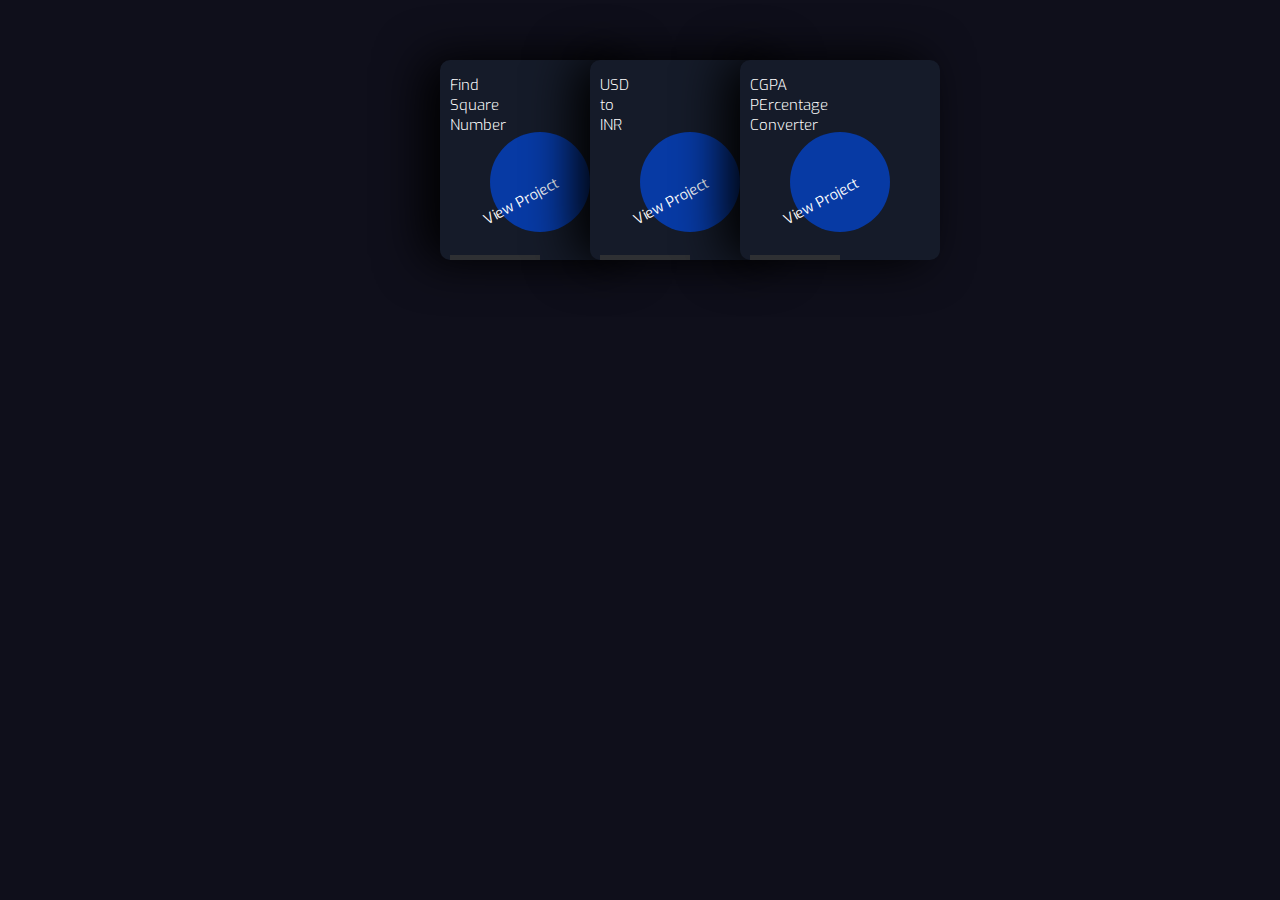
<file: index.html>
<!DOCTYPE html>
<html lang="en">
<head>
    <meta charset="UTF-8">
    <meta http-equiv="X-UA-Compatible" content="IE=edge">
    <meta name="viewport" content="width=device-width, initial-scale=1.0">
    <link rel="stylesheet" href="./style.css">
    <title>jS Minor Projects</title>
</head>
<body>
    <div class="container">
        <div class="card">
            <h3 class="title">Find Square Number</h3>
            <div class="bar">
                <div class="emptybar"></div>
                <div class="filledbar"></div>
            </div>
            <div class="circle">
                <svg version="1.1" xmlns="http://www.w3.org/2000/svg">
                    <circle class="stroke" cx="60" cy="60" r="50" />
                </svg>
                <p><a href="./FindSquareNumber/index.html" target="_blank">View Project</a></p>
            </div>
        </div>
        <div class="card">
            <h3 class="title">USD to INR</h3>
            <div class="bar">
                <div class="emptybar"></div>
                <div class="filledbar"></div>
            </div>
            <div class="circle">
                <svg version="1.1" xmlns="http://www.w3.org/2000/svg">
                    <circle class="stroke" cx="60" cy="60" r="50" />
                </svg>
                <p><a href="./USDtoINRConverter/index.html" target="_blank">View Project</a></p>
            </div>
        </div>
        <div class="card">
            <h3 class="title">CGPA PErcentage Converter</h3>
            <div class="bar">
                <div class="emptybar"></div>
                <div class="filledbar"></div>
            </div>
            <div class="circle">
                <svg version="1.1" xmlns="http://www.w3.org/2000/svg">
                    <circle class="stroke" cx="60" cy="60" r="50" />
                </svg>
                <p><a href="./CGPAPercentageConverter/index.html" target="_blank">View Project</a></p>
            </div>
        </div>
    </div>
</body>
</html>
</file>
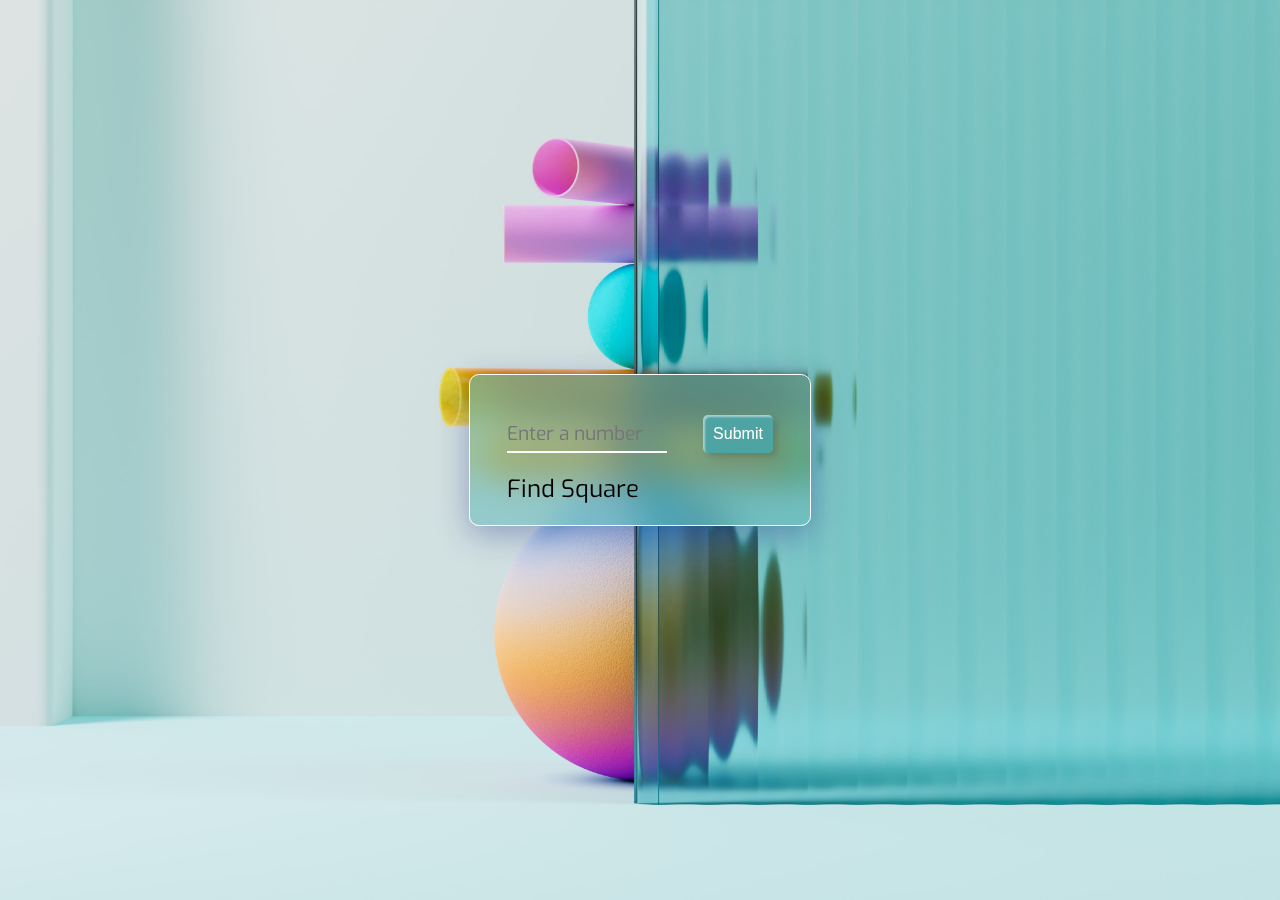
<file: FindSquareNumber/index.html>
<!DOCTYPE html>
<html lang="en">

<head>
    <meta charset="UTF-8">
    <meta http-equiv="X-UA-Compatible" content="IE=edge">
    <meta name="viewport" content="width=device-width, initial-scale=1.0">
    <link rel="stylesheet" href="./style.css">
    <title>Find Square Number</title>
</head>

<body>
    <div class="square__numberContainer">
        <div class="square__number">
            <div class="square__numberInput">
                <input type="number" name="number" id="SquareNumber" class="input square__Number-input"
                    placeholder="Enter a number">
                <button class="btn square__number-btn" onclick="squareNum()">Submit</button>
            </div>
            <p class="square__number-text" id="result"> Find Square </p>
        </div>
    </div>
    
    <script src="./script.js"></script>
</body>

</html>
</file>
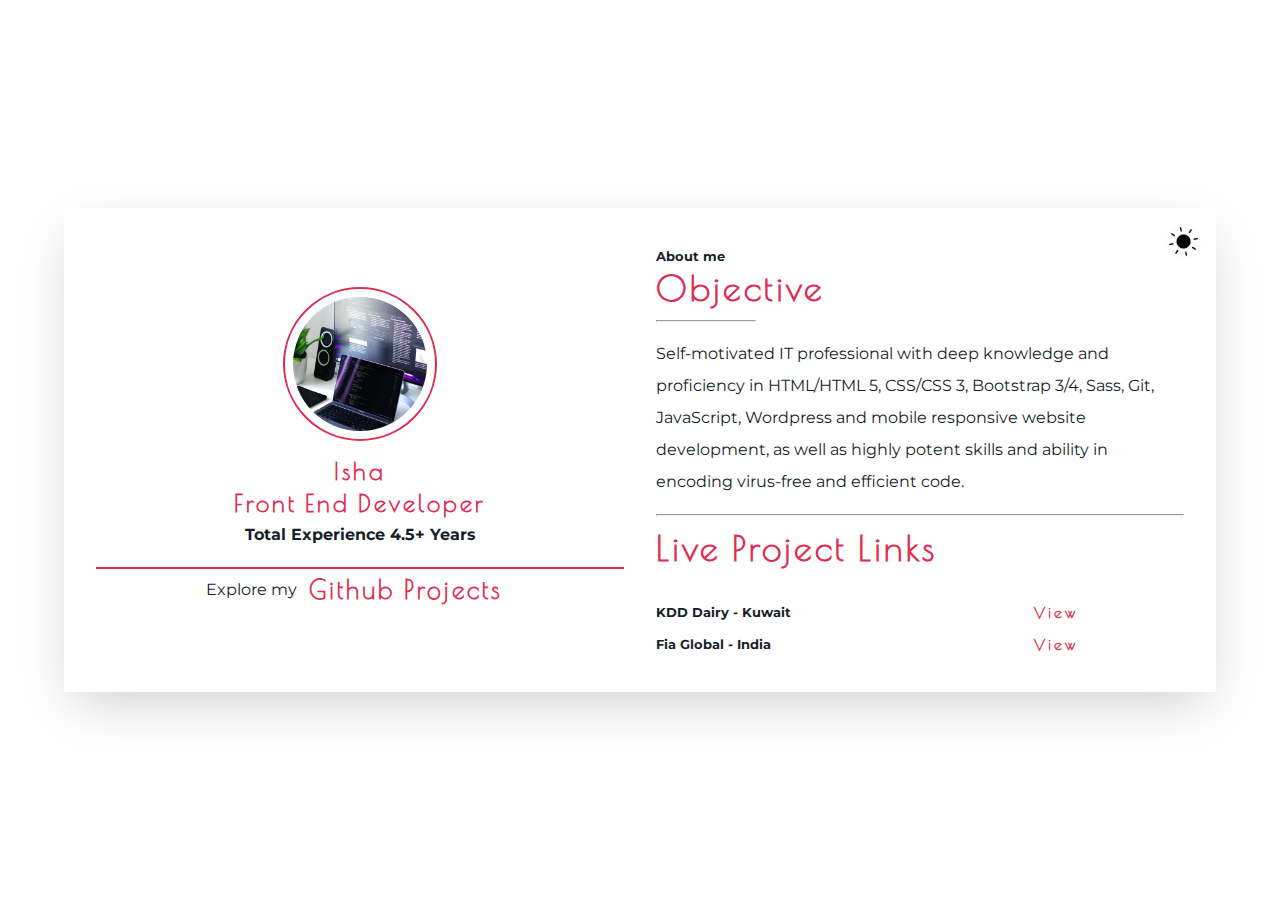
<file: simplePortfolio/index.html>
<!DOCTYPE html>
<html lang="en">
<head>
    <meta charset="UTF-8">
    <meta http-equiv="X-UA-Compatible" content="IE=edge">
    <meta name="viewport" content="width=device-width, initial-scale=1.0">
    <title>Isha - Front End Developer</title>
    <link rel="stylesheet" href="./style.css">
</head>
<body>
    <div class="portfolio__div">
        <div class="portfolio__container">
            <!--! row start -->
            <div class="portfolio__row">
                <!-- dark theme change  -->
                <img src="./dt.gif" alt="" id="icon" width="20px" height="20px">
                <!-- 1st col start  -->
                <div class="portfolio__col mainInfo">
                    <img src="./image.jpg" alt="Pic" class="portfolio__col-pic">
                    <h2 class="portfolio__col-name">Isha</h2>
                    <h2 class="portfolio__col-designation">Front End Developer</h2>
                    <h4 class="portfolio_col-experience">Total Experience 4.5+ Years</h4>
                    <p class="portfolio_col-links"> Explore my
                        <a href="https://isha918.github.io/jsProjects/" target="_blank">Github Projects</a>
                    </p>
                </div>
                <!-- 2nd col start  -->
                <div class="portfolio__col detailsInfo">
                    <div class="portfolio__colAbout">
                        <h5>About me</h5>
                        <h2 style="font-size:2.2rem">Objective</h2>
                        <hr style="width:100px;">
                        <p>Self-motivated IT professional with deep knowledge and proficiency in HTML/HTML 5, CSS/CSS 3, Bootstrap 3/4, Sass, Git, JavaScript, Wordpress and mobile responsive website development, as well as highly potent skills and ability in encoding virus-free and efficient code.</p>
                    </div>
                    <hr>
                    <div class="portfolio__colProjects">
                        <h2 style="font-size:2.2rem">Live Project Links</h2><br>
                        <section class="portfolio__colProjectItem">
                            <h5>KDD Dairy - Kuwait</h5>
                            <a href="https://test.kddc.com/" target="_blank">View</a>
                        </section>
                        <section class="portfolio__colProjectItem">
                            <h5>Fia Global - India</h5>
                            <a href="https://fiaglobal.com/" target="_blank">View</a>
                        </section>
                    </div>
                </div>
            </div>
            <!--! row end -->
        </div>
    </div>
    <script src="./script.js"></script>
</body>
</html>
</file>
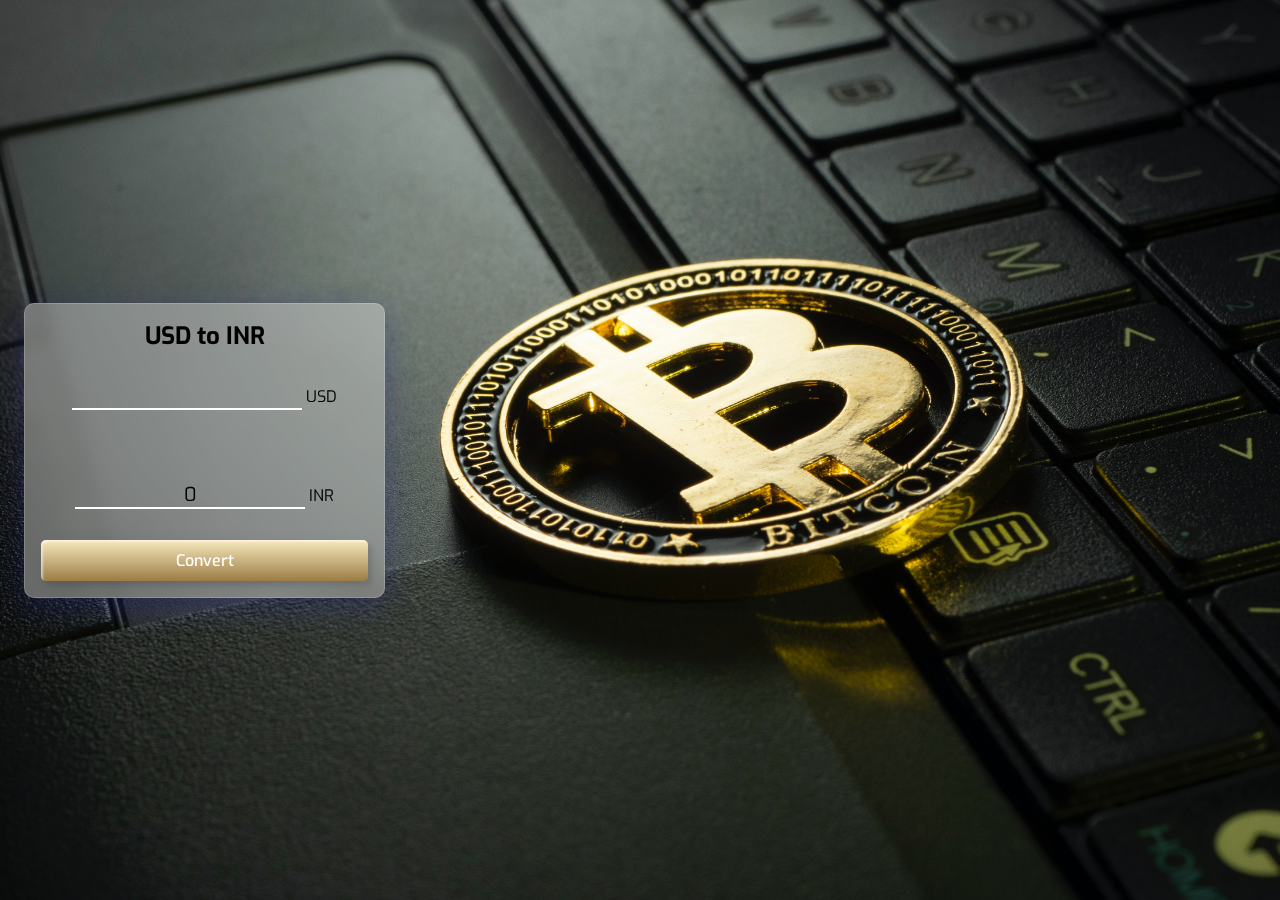
<file: USDtoINRConverter/index.html>
<!DOCTYPE html>
<html lang="en">
<head>
    <meta charset="UTF-8">
    <meta http-equiv="X-UA-Compatible" content="IE=edge">
    <meta name="viewport" content="width=device-width, initial-scale=1.0">
    <link rel="stylesheet" href="./style.css">
    <title>USD to INR Converter</title>
</head>
<body>
    <div class="currencyChange__container">
        <div class="currencyChange__wrapper">
            <h2 class="currencyChange__wrapper-heading">USD to INR</h2>
            <div class="currencyChange__row">
                <div class="currencyChange__box">
                    <input type="number" id="usdCurrency"> USD
                    <!-- <h4>USD</h4> -->
                </div><br><br>
                <!-- <h2>To</h2> -->
                <div class="currencyChange__box">
                    <input type="number" id="inrCurrency" disabled> INR
                    <!-- <h4>INR</h4> -->
                </div>
            </div>
            <button class="btn currencyChange__wrapper-btn" onclick="convertCurrency()"><span>Convert</span></button>
        </div>
    </div>
    <script src="./script.js"></script>
</body>
</html>
</file>
<file: style.css>
@import url('https://fonts.googleapis.com/css?family=Exo:400,700');
* {
  padding: 0;
  margin: 0;
  box-sizing: border-box;
}
body {
  background-color: #0f0f1b;
  font-family: 'Exo', sans-serif;
}

.container {
  position: absolute;
  height: 220px;
  width: 600px;
  top: 60px;
  left: calc(50% - 200px);
  display: flex;
}

.card {
  display: flex;
  height: 200px;
  width: 200px;
  background-color: #151b29;
  border-radius: 10px;
  box-shadow: -1rem 0 3rem #000;
  transition: 0.4s ease-out;
  position: relative;
  left: 0px;
  background-size: contain;
  background-position: center;
}

.card:not(:first-child) {
  margin-left: -50px;
}

.card:hover {
  transform: translateY(-20px);
  transition: 0.4s ease-out;
}

.card:hover~.card {
  position: relative;
  left: 50px;
  transition: 0.4s ease-out;
}

.title {
  color: white;
  font-weight: 300;
  position: absolute;
  left: 10px;
  top: 15px;
  width: min-content;
  font-size: 15px;
}

.bar {
  position: absolute;
  /* top: 48px; */
  left: 10px;
  height: 5px;
  width: 90px;
  bottom: 0;
}

.emptybar {
  background-color: #2e3033;
  width: 100%;
  height: 100%;
}

.filledbar {
  position: absolute;
  top: 0px;
  z-index: 3;
  width: 0px;
  height: 100%;
  background: rgb(0, 154, 217);
  background: linear-gradient(90deg, rgba(0, 154, 217, 1) 0%, rgba(217, 147, 0, 1) 65%, rgba(255, 186, 0, 1) 100%);
  transition: 0.6s ease-out;
}

.card:hover .filledbar {
  width: 120px;
  transition: 0.4s ease-out;
}

.circle {
  position: absolute;
  top: 62px;
  left: calc(50% - 60px);
}

.circle p {
  position: absolute;
  top: 70px;
  color: #fff;
  font-size: 1.5rem;
  transition: all .4s ease;
  transform: rotate(-28deg);
  font-size: 0.9rem;
}

.card:hover p {
  transform: translate(20px, -22px);
}

.circle p a {
  text-decoration: none;
  color: #fff;
}

.stroke {
  stroke: white;
  stroke-dasharray: 360;
  stroke-dashoffset: 360;
  transition: 0.6s ease-out;
}

svg {
  fill: #073aa4;
  stroke-width: 2px;
}

.card:hover .stroke {
  stroke-dashoffset: 100;
  transition: 0.6s ease-out;
}

@media  (max-width:768px) {
  .container {
    position: unset;
    height: auto;
    width: auto;
    top: 60px;
    left: auto;
    display: flex;
    flex-wrap: wrap;
    justify-content: center;
    padding: 2rem;
}
.card:not(:first-child) {
  margin-left: 0px;
}
.circle p {
  top: -30px;
  left: 85px;
}
svg {
  display: none;
}
.card{
  height: 100px;
}
.bar {
  bottom: 10px;
}
.circle p a {
  color: #03a9f4;
}
}
</file>
<file: FindSquareNumber/style.css>
@import url('https://fonts.googleapis.com/css?family=Exo:400,700');
:root{
    --transition: all 0.1s ease;
    
}
* {
    padding: 0;
    margin: 0;
    box-sizing: border-box;
    font-family: 'Exo', sans-serif;
}

body {
    display: flex;
    justify-content: center;
    align-items: center;
    height: 100vh;
    background: url(./rr.jpg);
    background-position: center;
    background-size: cover;
    transition: var(--transition);
}

.square__numberContainer {
    background-color: rgb(106 187 188);
    display: flex;
    justify-content: center;
    align-items: center;
    background: rgba(106, 187, 188, 0.6);
    box-shadow: 0 8px 32px 0 rgba(31, 38, 135, 0.37);
    backdrop-filter: blur(16.5px);
    -webkit-backdrop-filter: blur(16.5px);
    border-radius: 10px;
    border: 1px solid rgba(255, 255, 255);
    transition: var(--transition);
}
@media only screen and (max-width: 768px) {
    .square__numberContainer{
        width:calc(100% - 10%);
    }
}

.square__number {
    padding: 20px;
    width: 90%;
}

.square__numberInput {
    display: flex;
    justify-content: space-between;
    margin: 20px 0;
}

input {
    outline: none;
    border: none;
    background: none;
    border-bottom: 2px solid white;
    width: 60%;
    font-size: 1.2rem;
    transition: var(--transition);
}
input::-webkit-outer-spin-button,
input::-webkit-inner-spin-button {
    -webkit-appearance: none;
    margin: 0;
}

input[type=number] {
    -moz-appearance: textfield;
}

.btn {
    transition: var(--transition);
    color: #fff;
    border-radius: 5px;
    padding: 10px;
    font-family: 'Lato', sans-serif;
    font-weight: 500;
    background: transparent;
    cursor: pointer;
    transition: all 0.3s ease;
    position: relative;
    display: inline-block;
    box-shadow: inset 2px 2px 2px 0px rgba(255, 255, 255, .5),
    7px 7px 20px 0px rgba(0, 0, 0, .1),
    4px 4px 5px 0px rgba(0, 0, 0, .1);
    outline: none;
    border: none;
    font-size: 1rem;;
}

.square__number-btn {
    border: none;
    background: rgb(78, 164, 163);
    background: linear-gradient(0deg, rgba(78, 164, 163) 0%, rgba(78, 164, 163, 1) 100%);
    color: #fff;
    overflow: hidden;
}

.square__number-btn:hover {
    text-decoration: none;
    color: #fff;
}

.square__number-btn:before {
    position: absolute;
    content: '';
    display: inline-block;
    top: -180px;
    left: 0;
    width: 30px;
    height: 100%;
    background-color: #fff;
    animation: shiny-btn1 3s ease-in-out infinite;
}

.square__number-btn:hover {
    opacity: .7;
}

.square__number-btn:active {
    box-shadow: 4px 4px 6px 0 rgba(255, 255, 255, .3),
    -4px -4px 6px 0 rgba(116, 125, 136, .2),
    inset -4px -4px 6px 0 rgba(255, 255, 255, .2),
    inset 4px 4px 6px 0 rgba(0, 0, 0, .2);
}


@keyframes shiny-btn1 {
    0% {
        -webkit-transform: scale(0) rotate(45deg);
        opacity: 0;
    }
    
    80% {
        -webkit-transform: scale(0) rotate(45deg);
        opacity: 0.5;
    }
    
    81% {
        -webkit-transform: scale(4) rotate(45deg);
        opacity: 1;
    }
    
    100% {
        -webkit-transform: scale(50) rotate(45deg);
        opacity: 0;
    }
}

.square__number-text{
    transition: var(--transition);
    margin: auto;
    font-size: 1.5rem;
}

/* -============================= */
</file>
<file: simplePortfolio/style.css>
@import url('https://fonts.googleapis.com/css2?family=Montserrat:wght@400;500;600&family=Poiret+One&display=swap');
 

*{
    padding: 0;
    margin: 0;
    box-sizing: border-box;
}
body{
    /* font-family: 'Poiret One', cursive; */
    font-family: 'Montserrat', sans-serif;
    color: var(--text);
    transition: var(--trans);
    line-height: 2rem;
    background: var(--bg);
}
h2,a{
    /* font-family: 'Montserrat', sans-serif; */
    font-family: 'Poiret One', cursive;
    letter-spacing: 3px;
    font-weight: 800;
    color: var(--link);
}
:root{
    /* font variable */
    /*  */
    --trans:all 0.3s ease;
    /* light bg color variables */
    --primary: #dd2d50;
    --secondary:#161e29;
    --text:#161e29;
    --link:#dd2d50;
    --bg:#fff;
    --boxBg:  rgba(255, 255, 255, 0.16);
    --boxShdw:0px 24px 38px 3px rgb(0 0 0 / 14%), 0px 9px 46px 8px rgb(0 0 0 / 12%), 0px 11px 15px -7px rgb(0 0 0 / 20%);

}
.dark-theme{
     /* dark bg color variables */
     --primary:#0e0e0d;
     --secondary:#fff;
     --text:#fff;
     --link:#dd2d50;
     --bg:#000;
}
.portfolio__div {
    display: flex;
    justify-content: center;
}
.portfolio__container {
    max-width: 1280px;
    margin: auto;
    display: flex;
    justify-content: center;
    position: relative;
    width: 90%;
    background: var(--boxBg);
    box-shadow: var(--boxShdw);
    margin:2rem;
}
.portfolio__row {
    width: 100%;
    padding: 1rem;
    display: flex;
    flex-direction: column;
}
.portfolio__col{
    width: 100%;
    margin: auto;
    display: flex;
    flex-direction: column;
    padding: 1rem;
}
.mainInfo{
    /* background-color: blueviolet; */
    justify-content: center;
    align-items: center;
}
  
section.portfolio__colProjectItem{
    display: flex;
    justify-content: space-between;
    width: 80%;
}
.portfolio__col-pic{
    width: 100%;max-width: 150px;
    height: 150px;
    border-radius: 50%;
    object-fit: cover;
    outline: 2px solid var(--link);
    padding: 0.5rem;
    margin-bottom: 1rem;
}
a{
    text-decoration: none;
}
.portfolio_col-links{
    margin-top: 1rem;
    border-top: 2px solid var(--link);
    width: 100%;
    display: flex;
    justify-content: center;
    align-items: center ;
}
.portfolio_col-links a{
    margin: 5px 12px;
    font-size: 25px;
}
#icon{
    width: 35px;
    height: 35px;
    border-radius: 50%;
    cursor: pointer;
    position: absolute;
    right: 15px;
}
hr{
    margin-top:1rem;
    margin-bottom:1rem;

}
/* !media Query  */
@media only screen and (min-width:768px){
    .portfolio__row{
        flex-direction: row;
    }
    .portfolio__div{
        height: 100vh;
    }
    .portfolio__container{
        box-shadow: rgba(0, 0, 0, 0.2) 0px 18px 50px -10px;
        margin: auto;
    }
    
}
</file>
<file: USDtoINRConverter/style.css>
@import url('https://fonts.googleapis.com/css?family=Exo:400,700');
*{
    padding: 0;
    margin: 0;
    box-sizing: border-box;
    font-family: 'Exo', sans-serif;
}
h4{
    color: #131007;
    margin: 10px;
    text-shadow: 4px 3px 10px #6c6c68;
    font-size: 2rem;
}
.currencyChange__container {
    width: 100%;
    display: flex;
    justify-content: flex-start;
    align-items: center;
    height: 100vh;
    background: url(./bg.jpg) no-repeat center center;
    background-size: cover;
    padding: 1.5rem;
}
.currencyChange__wrapper {
    display: flex;
    flex-direction: column;
    text-align: center;
    padding: 1rem;
    background: rgba( 255, 255, 255, 0.35 );
    box-shadow: 0 8px 32px 0 rgba( 31, 38, 135, 0.37 );
    backdrop-filter: blur( 9.5px );
    -webkit-backdrop-filter: blur( 9.5px );
    border-radius: 10px;
    border: 1px solid rgba( 255, 255, 255, 0.18 );
}
.currencyChange__row {
    /* display: flex; */
    justify-content: space-between;
    margin: 1rem;
    align-items:baseline;
}
.currencyChange__box {
    margin: 15px;
}


input {
    outline: none;
    border: none;
    background: none;
    border-bottom: 2px solid white;
    font-size: 1.2rem;
    color:#000;
    text-align: center;
}
input::-webkit-outer-spin-button,
input::-webkit-inner-spin-button {
    -webkit-appearance: none;
    margin: 0;
}

input[type=number] {
    -moz-appearance: textfield;
}
.btn {
    transition: var(--transition);
    color: #fff;
    border-radius: 5px;
    padding: 10px;
    font-family: 'Lato', sans-serif;
    font-weight: 500;
    background: transparent;
    cursor: pointer;
    transition: all 0.3s ease;
    position: relative;
    display: inline-block;
    box-shadow: inset 2px 2px 2px 0px rgba(255, 255, 255, .5),
    7px 7px 20px 0px rgba(0, 0, 0, .1),
    4px 4px 5px 0px rgba(0, 0, 0, .1);
    outline: none;
    border: none;
    font-size: 1rem;;
}
.currencyChange__wrapper-btn{
    border: none;
    background: rgb(234 220 171);
    background: linear-gradient(0deg, rgb(156 124 68) 0%, rgb(246 233 189) 100%);
    color: #fff;
    overflow: hidden;
}
.currencyChange__wrapper-btn:hover {
    text-decoration: none;
    color: #fff;
}

.currencyChange__wrapper-btn:before {
    position: absolute;
    content: '';
    display: inline-block;
    top: -180px;
    left: 0;
    width: 30px;
    height: 100%;
    background-color: #fff;
    animation: shiny-btn1 3s ease-in-out infinite;
}

.currencyChange__wrapper-btn:hover {
    opacity: .7;
}

.currencyChange__wrapper-btn:active {
    box-shadow: 4px 4px 6px 0 rgba(255, 255, 255, .3),
    -4px -4px 6px 0 rgba(116, 125, 136, .2),
    inset -4px -4px 6px 0 rgba(255, 255, 255, .2),
    inset 4px 4px 6px 0 rgba(0, 0, 0, .2);
}


@keyframes shiny-btn1 {
    0% {
        -webkit-transform: scale(0) rotate(45deg);
        opacity: 0;
    }
    
    80% {
        -webkit-transform: scale(0) rotate(45deg);
        opacity: 0.5;
    }
    
    81% {
        -webkit-transform: scale(4) rotate(45deg);
        opacity: 1;
    }
    
    100% {
        -webkit-transform: scale(50) rotate(45deg);
        opacity: 0;
    }
}
</file>
